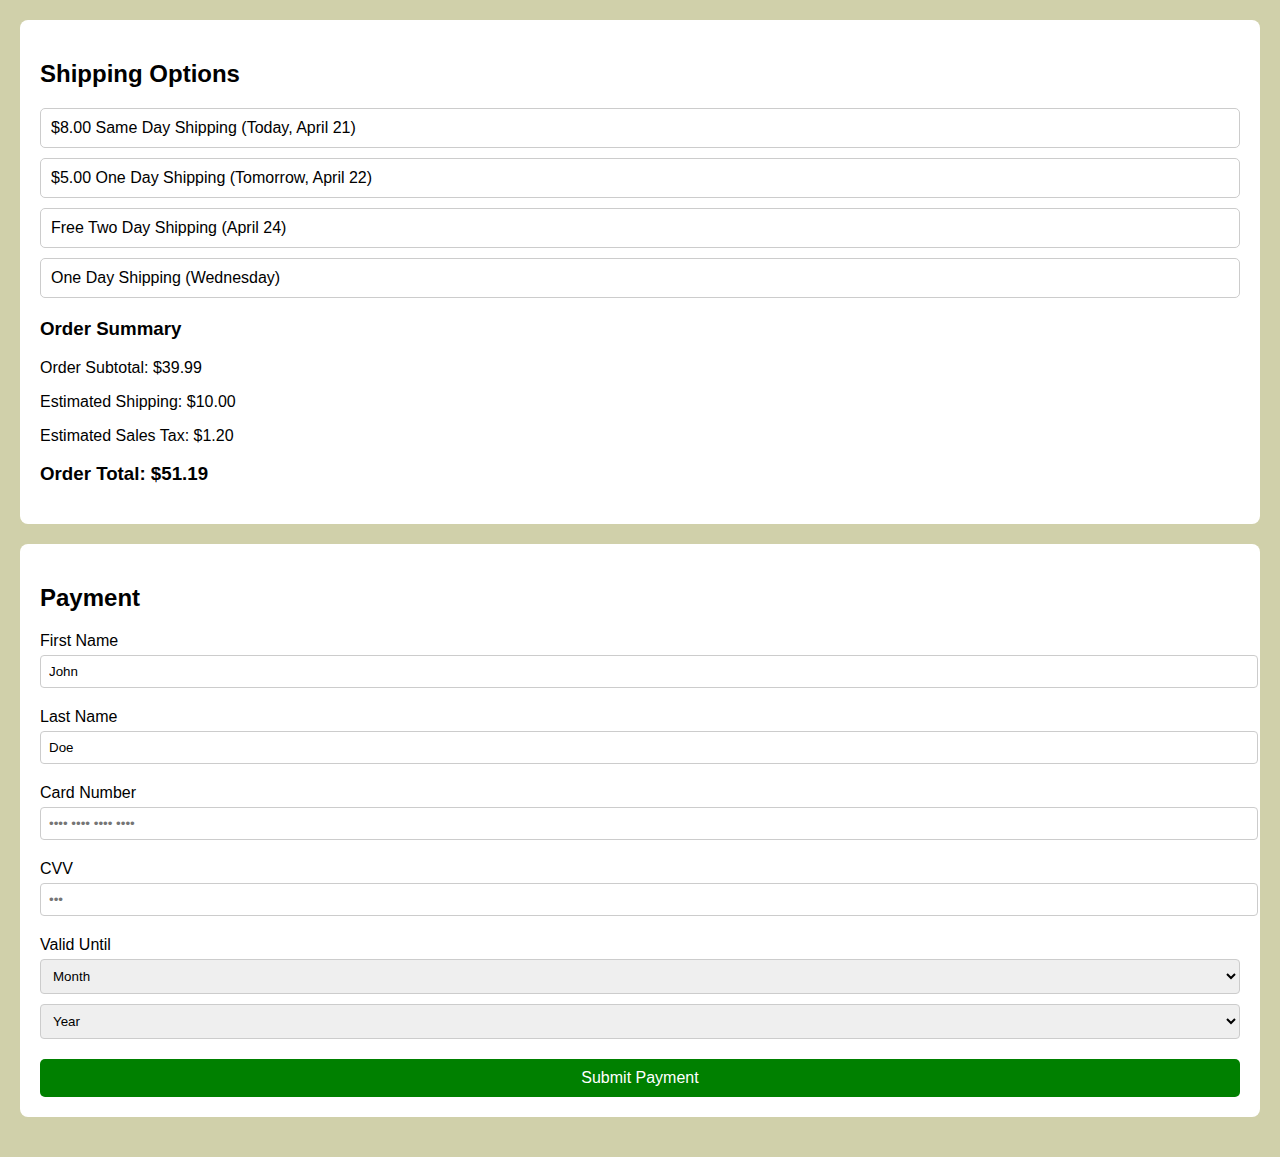
<file: checkout.html>
<!DOCTYPE html>
<html lang="en">
<head>
    <meta charset="UTF-8">
    <meta name="viewport" content="width=device-width, initial-scale=1.0">
    <title>Checkout Page</title>
    <style>
        body {
            font-family: Arial, sans-serif;
            background-color: #d0d0aa;
            margin: 0;
            padding: 20px;
        }
        .section {
            background: white;
            padding: 20px;
            margin-bottom: 20px;
            border-radius: 8px;
        }
        .shipping-option {
            margin-bottom: 10px;
            padding: 10px;
            border: 1px solid #ccc;
            border-radius: 5px;
            cursor: pointer;
        }
        .shipping-option:hover {
            background-color: #f0f0f0;
        }
        .order-summary, .payment-form {
            margin-top: 20px;
        }
        .input-group {
            margin-bottom: 10px;
        }
        label {
            display: block;
            margin-bottom: 5px;
        }
        input, select {
            width: 100%;
            padding: 8px;
            margin-bottom: 10px;
            border: 1px solid #ccc;
            border-radius: 4px;
        }
        .btn {
            background-color: green;
            color: white;
            padding: 10px;
            border: none;
            width: 100%;
            font-size: 16px;
            border-radius: 5px;
            cursor: pointer;
        }
        .btn:hover {
            background-color: darkgreen;
        }
    </style>
</head>
<body>

<div class="section">
    <h2>Shipping Options</h2>
    <div class="shipping-option" onclick="selectShipping(8)">$8.00 Same Day Shipping (Today, April 21)</div>
    <div class="shipping-option" onclick="selectShipping(5)">$5.00 One Day Shipping (Tomorrow, April 22)</div>
    <div class="shipping-option" onclick="selectShipping(0)">Free Two Day Shipping (April 24)</div>
    <div class="shipping-option" onclick="selectShipping(8)">One Day Shipping (Wednesday)</div>

    <div class="order-summary">
        <h3>Order Summary</h3>
        <p>Order Subtotal: $39.99</p>
        <p>Estimated Shipping: $<span id="shippingCost">10.00</span></p>
        <p>Estimated Sales Tax: $1.20</p>
        <h3>Order Total: $<span id="orderTotal">51.19</span></h3>
    </div>
</div>

<div class="section">
    <h2>Payment</h2>
    <form class="payment-form">
        <div class="input-group">
            <label>First Name</label>
            <input type="text" value="John">
        </div>
        <div class="input-group">
            <label>Last Name</label>
            <input type="text" value="Doe">
        </div>
        <div class="input-group">
            <label>Card Number</label>
            <input type="text" placeholder="•••• •••• •••• ••••">
        </div>
        <div class="input-group">
            <label>CVV</label>
            <input type="text" placeholder="•••">
        </div>
        <div class="input-group">
            <label>Valid Until</label>
            <select><option>Month</option></select>
            <select><option>Year</option></select>
        </div>
        <button type="submit" class="btn">Submit Payment</button>
    </form>
</div>

<script>
let shippingCost = 10;
function selectShipping(cost) {
    shippingCost = cost;
    document.getElementById('shippingCost').innerText = cost.toFixed(2);
    const subtotal = 39.99;
    const salesTax = 1.20;
    const total = subtotal + shippingCost + salesTax;
    document.getElementById('orderTotal').innerText = total.toFixed(2);
}
</script>

</body>
</html>
</file>
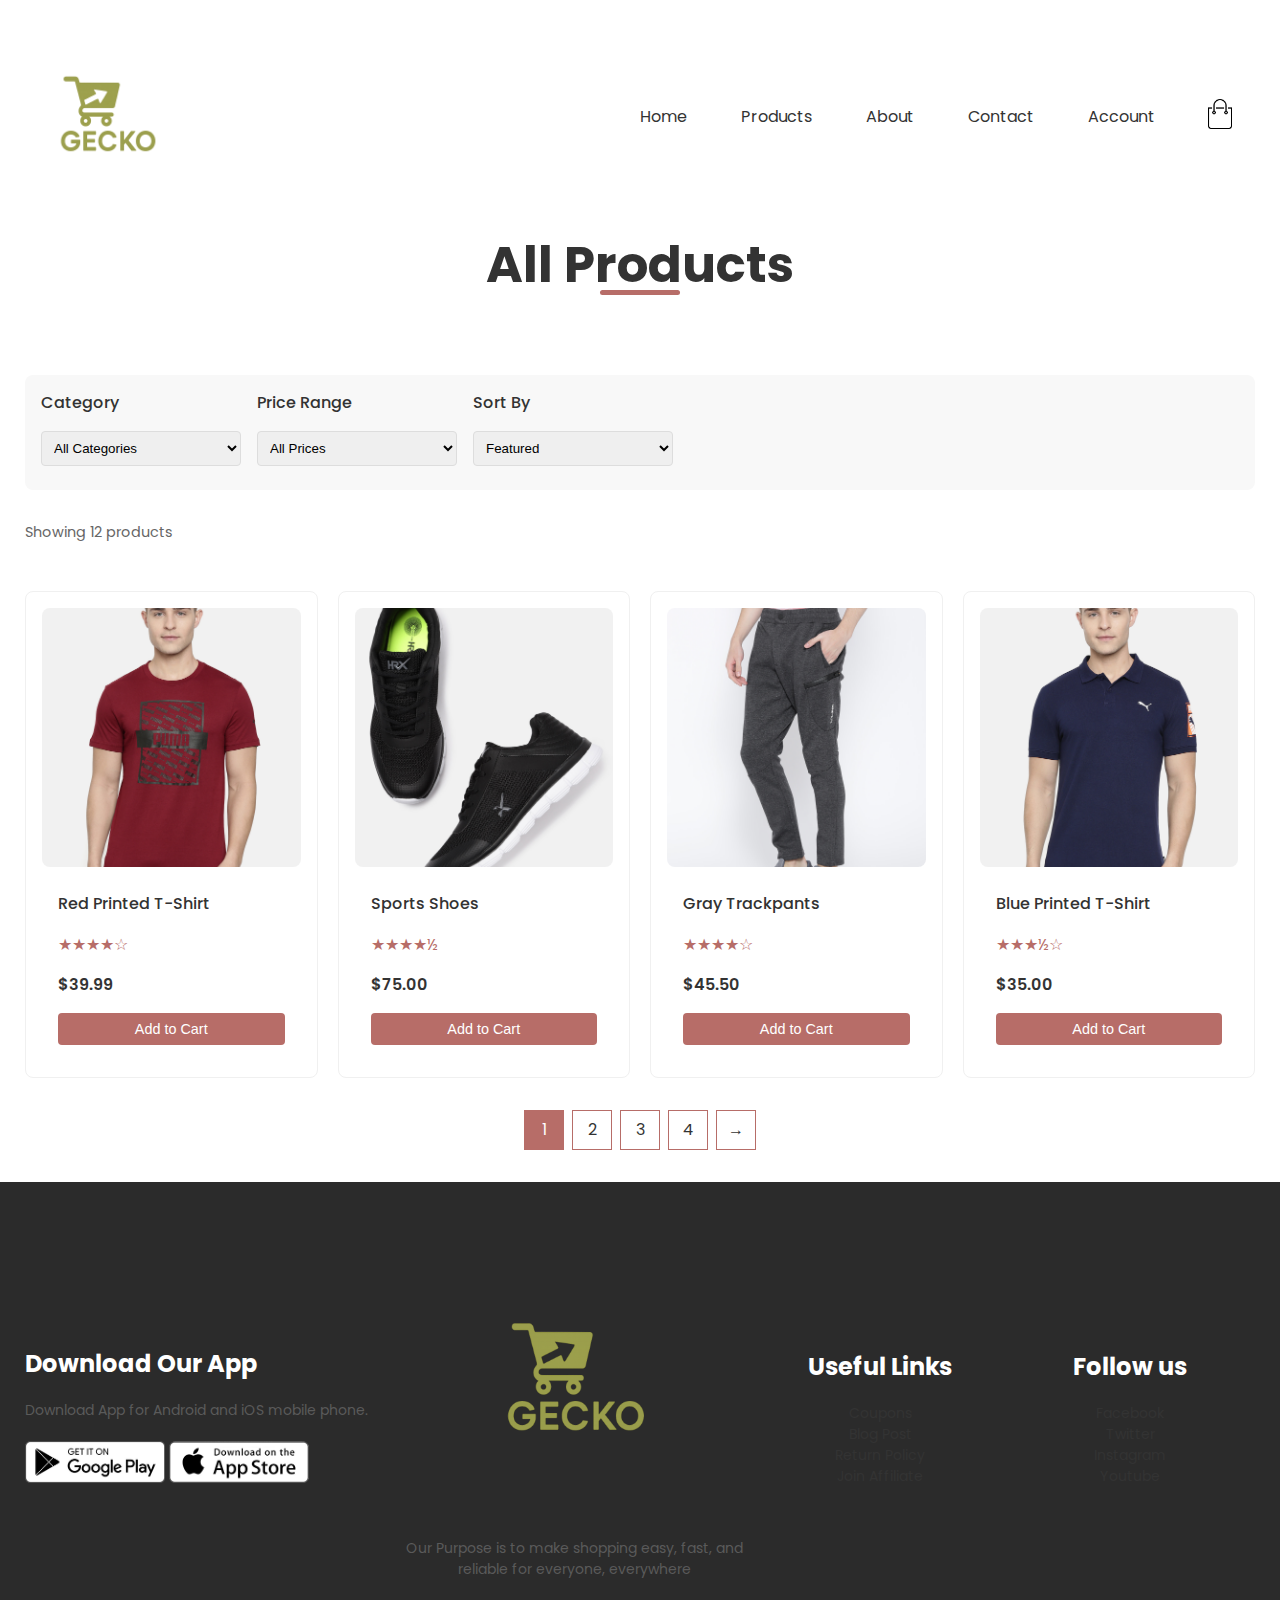
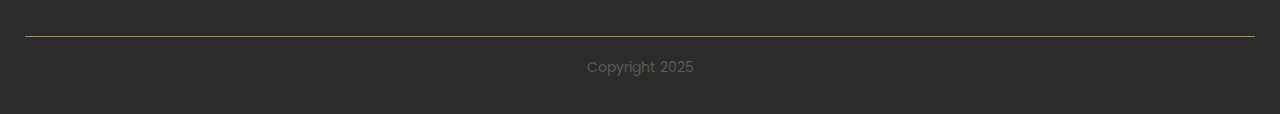
<file: products.html>
<!DOCTYPE html>

<html>
<head>
<meta charset="utf-8"/>
<meta content="width=device-width, initial-scale=1.0" name="viewport"/>
<title>All Products</title>
<link href="style.css" rel="stylesheet"/>
<link href="https://fonts.gstatic.com" rel="preconnect"/>
<link href="https://fonts.googleapis.com/css2?family=Poppins:wght@200;300;400;500;600;700&amp;display=swap" rel="stylesheet"/>
</head>
<body>
    <!-- Skip link for keyboard navigation -->
    <a href="#main-content" class="skip-link">Skip to main content</a>

    <div class="container">
        <div class="navbar">
            <div class="logo">
                <a href="index.html"><img src="images/logo.png" width="125px"></a>
            </div>
            <nav>
                <ul id="MenuItems">
                    <li><a href="index.html">Home</a></li>
                    <li><a href="products.html">Products</a></li>
                    <li><a href="">About</a></li>
                    <li><a href="">Contact</a></li>
                    <li><a href="account.html">Account</a></li>
                </ul>
            </nav>
            <a href="cart.html"><img src="images/cart.png" width="30px" height="30px"></a>
            <img src="images/menu.png" class="menu-icon" onClick="menutoggle()">
        </div>
    </div>

    <main id="main-content">
        <section class="container">
            <h1 class="title">All Products</h1>
            
            <!-- Filter section -->
            <div class="filter-section">
                <form class="filter-form" id="product-filter">
                    <div class="filter-group">
                        <label for="category">Category</label>
                        <select id="category" name="category">
                            <option value="">All Categories</option>
                            <option value="clothing">Clothing</option>
                            <option value="shoes">Shoes</option>
                            <option value="accessories">Accessories</option>
                        </select>
                    </div>
                    
                    <div class="filter-group">
                        <label for="price-range">Price Range</label>
                        <select id="price-range" name="price-range">
                            <option value="">All Prices</option>
                            <option value="0-25">$0 - $25</option>
                            <option value="25-50">$25 - $50</option>
                            <option value="50-100">$50 - $100</option>
                            <option value="100+">$100+</option>
                        </select>
                    </div>
                    
                    <div class="filter-group">
                        <label for="sort-by">Sort By</label>
                        <select id="sort-by" name="sort-by">
                            <option value="featured">Featured</option>
                            <option value="price-low">Price: Low to High</option>
                            <option value="price-high">Price: High to Low</option>
                            <option value="newest">Newest First</option>
                        </select>
                    </div>
                </form>
            </div>
            
            <!-- Products header with count -->
            <div class="products-header">
                <p class="product-count" id="product-count">Showing 12 products</p>
            </div>
            
            <!-- Loading indicator -->
            <div class="loading-indicator" id="loading-indicator">
                <div class="spinner" role="status">
                    <span class="sr-only">Loading products...</span>
                </div>
            </div>
            
            <!-- Products grid -->
            <div class="products-grid" id="products" aria-live="polite">
                <!-- Product cards will be dynamically generated here -->
                <!-- Sample Product Card -->
                <article class="product-card">
                    <a class="product-link" href="products-details.html" aria-label="Red Printed T-Shirt">
                        <div class="product-image-container">
                            <img alt="Red Printed T-Shirt" class="product-image" src="images/product-1.jpg"/>
                        </div>
                        <div class="product-details">
                            <h2 class="product-title">Red Printed T-Shirt</h2>
                            <div class="rating" aria-label="4 out of 5 stars">★★★★☆</div>
                            <p class="product-price">$39.99</p>
                            <button class="add-to-cart-btn" aria-label="Add Red Printed T-Shirt to cart">Add to Cart</button>
                        </div>
                    </a>
                </article>
                
                <!-- Additional product cards (for demonstration) -->
                <article class="product-card">
                    <a class="product-link" href="products-details.html" aria-label="Sports Shoes">
                        <div class="product-image-container">
                            <img alt="Sports Shoes" class="product-image" src="images/product-2.jpg"/>
                        </div>
                        <div class="product-details">
                            <h2 class="product-title">Sports Shoes</h2>
                            <div class="rating" aria-label="4.5 out of 5 stars">★★★★½</div>
                            <p class="product-price">$75.00</p>
                            <button class="add-to-cart-btn" aria-label="Add Sports Shoes to cart">Add to Cart</button>
                        </div>
                    </a>
                </article>
                
                <article class="product-card">
                    <a class="product-link" href="products-details.html" aria-label="Gray Trackpants">
                        <div class="product-image-container">
                            <img alt="Gray Trackpants" class="product-image" src="images/product-3.jpg"/>
                        </div>
                        <div class="product-details">
                            <h2 class="product-title">Gray Trackpants</h2>
                            <div class="rating" aria-label="4 out of 5 stars">★★★★☆</div>
                            <p class="product-price">$45.50</p>
                            <button class="add-to-cart-btn" aria-label="Add Gray Trackpants to cart">Add to Cart</button>
                        </div>
                    </a>
                </article>
                
                <article class="product-card">
                    <a class="product-link" href="products-details.html" aria-label="Blue Printed T-Shirt">
                        <div class="product-image-container">
                            <img alt="Blue Printed T-Shirt" class="product-image" src="images/product-4.jpg"/>
                        </div>
                        <div class="product-details">
                            <h2 class="product-title">Blue Printed T-Shirt</h2>
                            <div class="rating" aria-label="3.5 out of 5 stars">★★★½☆</div>
                            <p class="product-price">$35.00</p>
                            <button class="add-to-cart-btn" aria-label="Add Blue Printed T-Shirt to cart">Add to Cart</button>
                        </div>
                    </a>
                </article>
            </div>
            
            <!-- Message for no products found -->
            <div class="no-products" id="no-products" style="display: none;">
                <h2>No products found</h2>
                <p>Try adjusting your filters or search criteria.</p>
            </div>
            
            <!-- Pagination -->
            <nav aria-label="Product pagination" class="pagination">
                <a href="#" class="pagination-item active" aria-current="page">1</a>
                <a href="#" class="pagination-item">2</a>
                <a href="#" class="pagination-item">3</a>
                <a href="#" class="pagination-item">4</a>
                <a href="#" class="pagination-item" aria-label="Next page">→</a>
            </nav>
        </section>
    </main>

    <!-- Footer -->
    <footer class="footer">
        <div class="container">
            <div class="row">
                <div class="footer-col-1">
                    <h3>Download Our App</h3>
                    <p>Download App for Android and iOS mobile phone.</p>
                    <div class="app-logo">
                        <img alt="Play Store" src="images/play-store.png"/>
                        <img alt="App Store" src="images/app-store.png"/>
                    </div>
                </div>
                <div class="footer-col-2">
                    <img src="images/logo.png" />
                    <p>Our Purpose is to make shopping easy, fast, and reliable for everyone, everywhere</p>
                </div>
                <div class="footer-col-3">
                    <h3>Useful Links</h3>
                    <ul>
                        <li><a href="#">Coupons</a></li>
                        <li><a href="#">Blog Post</a></li>
                        <li><a href="#">Return Policy</a></li>
                        <li><a href="#">Join Affiliate</a></li>
                    </ul>
                </div>
                <div class="footer-col-4">
                    <h3>Follow us</h3>
                    <ul>
                        <li><a href="#" aria-label="Facebook">Facebook</a></li>
                        <li><a href="#" aria-label="Twitter">Twitter</a></li>
                        <li><a href="#" aria-label="Instagram">Instagram</a></li>
                        <li><a href="#" aria-label="Youtube">Youtube</a></li>
                    </ul>
                </div>
            </div>
            <hr/> <!-- horizontal line -->
            <p class="copyright">Copyright 2025</p>
        </div>
    </footer>
    <script src="app.js"></script>
    </body>
</html>
</file>
<file: style.css>
/* 
 * Following BEM methodology for consistent naming
 * Organized into logical sections:
 * 1. Base/Reset
 * 2. Typography
 * 3. Layout
 * 4. Components
 * 5. Utilities
 * 6. Responsive
 */

/* ---------- 1. BASE/RESET ---------- */
*{
    margin: 0;
    padding: 0;
    box-sizing: border-box;
}

body{
    font-family: 'Poppins', sans-serif;
    color: #333333;
    line-height: 1.5;
}

a{
    text-decoration: none;
    color: #333333;
    transition: color 0.3s ease;
}

a:hover {
    color: #B76D68;
}

a:focus {
    outline: 2px solid #B76D68;
    outline-offset: 2px;
}

ul{
    list-style-type: none;   
}

p{
    color: #333333;
    margin-bottom: 1rem;
}

/* Focus states for accessibility */
button:focus, 
input:focus, 
select:focus {
    outline: 2px solid #B76D68;
    outline-offset: 2px;
}

/* Skip link for keyboard accessibility */
.skip-link {
    position: absolute;
    top: -40px;
    left: 0;
    background: #B76D68;
    color: #FFFFFF;
    padding: 8px;
    z-index: 100;
    transition: top 0.3s ease;
}

.skip-link:focus {
    top: 0;
}

/* ---------- 2. TYPOGRAPHY ---------- */
h1, h2, h3, h4, h5, h6 {
    color: #333333;
    margin-bottom: 1rem;
}

h1 {
    font-size: 50px;
    line-height: 60px;
}

h2 {
    font-size: 32px;
    line-height: 42px;
}

h3 {
    font-size: 24px;
    line-height: 32px;
}

h4 {
    font-size: 18px;
    font-weight: normal;
    line-height: 28px;
}

.title{
    text-align: center;
    margin: 0 auto 80px;
    position: relative;
    line-height: 60px;
    color: #333333;
}

.title::after{
    content: '';
    background: #B76D68;
    width: 80px;
    height: 5px;
    border-radius: 5px;
    position: absolute;
    bottom: 0;
    left: 50%;
    transform: translateX(-50%);
}

/* ---------- 3. LAYOUT ---------- */
.container{
    max-width: 1300px;
    margin: auto;
    padding-left: 25px;
    padding-right: 25px;
}

.small-container{
    max-width: 1080px;
    margin: auto;
    padding-left: 25px;
    padding-right: 25px;   
}

.row, .products{
    display: flex;
    align-items: center;
    flex-wrap: wrap;
    justify-content: space-around;
}

.row-2{
    justify-content: space-between;
    margin: 100px auto 50px;
}

.col-2{
    flex-basis: 50%;
    min-width: 300px;
}

.col-3{
    flex-basis: 30%;
    min-width: 250px;
    margin-bottom: 30px;
}

.col-4{
    flex-basis: 25%;
    padding: 10px;
    min-width: 200px;
    margin-bottom: 50px;
    transition: transform 0.5s;
}

.col-5{
    width: 100px;
}

/* ---------- 4. COMPONENTS ---------- */

/* 4.1 Header & Navigation */
.header{
    background: radial-gradient(#FFFFFF, #C9C693);
}

.header .row{
    margin-top: 70px;
}

.navbar{
    display: flex;
    align-items: center;
    padding: 20px;
}

nav{
    flex: 1;
    text-align: right;
}

nav ul{
    display: inline-block;
    list-style-type: none;   
}

nav ul li{
    display: inline-block;
    margin-right: 50px;   
}

.menu-icon{
    width: 28px;
    margin-left: 20px;  
    display: none;
}

/* 4.2 Buttons */
.btn{
    display: inline-block;
    background: #B76D68;
    color: #FFFFFF;
    padding: 8px 30px;
    margin: 30px 0px;
    border-radius: 30px;
    transition: background 0.5s;
    border: none;
    cursor: pointer;
}

.btn:hover{
    background: #A35954;
}

.add-to-cart-btn {
    background: #B76D68;
    color: white;
    border: none;
    padding: 8px 16px;
    border-radius: 4px;
    cursor: pointer;
    transition: background 0.3s ease;
    font-size: 0.9rem;
    margin-top: 0.5rem;
    display: block;
    width: 100%;
}

.add-to-cart-btn:hover {
    background: #A35954;
}

/* 4.3 Images */
.col-2 img{
    max-width: 100%;
    padding: 50px 0;
} 

.col-3 img{
   width: 100%;
}

.col-4 img{
    width: 100%;
}

.col-5 img{
    width: 100%;
    cursor: pointer;
    filter: grayscale(100%);
}

.col-5 img:hover{
    filter: grayscale(0);
}

/* 4.4 Categories */
.categories{
    margin: 70px 0;
}

/* 4.5 Products */
.products{
    flex-basis: 25%;
    padding: 10px;
    min-width: 200px;
    margin-bottom: 50px;
    transition: transform 0.5s;
}

.col-4:hover{
    transform: translateY(-5px);
}

/* Product Grid */
.products-grid {
    display: grid;
    grid-template-columns: repeat(4, 1fr);
    gap: 20px;
}

/* Product Card */
.product-card {
    transition: transform 0.3s ease, box-shadow 0.3s ease;
    padding: 1rem;
    border-radius: 8px;
    position: relative;
}
  
.product-card:hover {
    transform: translateY(-5px);
    box-shadow: 0 5px 15px rgba(0, 0, 0, 0.1);
}

.product-link {
    display: block;
    text-decoration: none;
    color: inherit;
}

.product-image {
    width: 100%;
    border-radius: 8px;
    margin-bottom: 1rem;
}

.product-title {
    font-size: 1rem;
    margin-bottom: 0.5rem;
    font-weight: 500;
    color: #333;
}

.product-price {
    font-weight: 600;
    color: #333;
    margin: 0.5rem 0;
}

/* 4.6 Rating */
.rating .fa{
    color: #B76D68;
}

/* 4.7 Offer */
.offer{
    background: radial-gradient(#FFFFFF, #C9C693);
    margin-top: 80px;
    padding: 30px 0;
}

.col-2 .offer-img{
    padding: 50px;
}

/* 4.8 Testimonial */
.testimonial{
    padding-top: 100px;
}

.testimonial .col-3{
    text-align: center;
    padding: 40px 20px;
    box-shadow: 0 0 20px 0px rgba(0,0,0,0.1);
    cursor: pointer;
    transition: transform 0.5s;
}

.testimonial .col-3 img{
    width: 50px;
    margin-top: 20px;
    border-radius: 50%;
}

.testimonial .col-3:hover{
    transform: translateY(-10px);
}

.fa.fa-quote-left{
    font-size: 34px;
    color: #B76D68;
}

.testimonial .col-3 h3{
    font-weight: 600;
    color: #333333;
    font-size: 16px;
}

/* 4.9 Brands */
.brands{
    margin: 100px auto;
}

/* 4.10 Footer */
.footer{
    background: #2B2B2B;
    color: #5A5A5A;
    font-size: 14px;
    padding: 60px 0 20px;
}

.footer p{
    color: #5A5A5A;
}

.footer h3{
    color: #FFFFFF;
    margin-bottom: 20px;
}

.footer-col-1, .footer-col-2, .footer-col-3, .footer-col-4{
    min-width: 250px;
    margin-bottom: 20px;
}

.footer-col-1{
    flex-basis: 30%;
}

.footer-col-2{
    flex: 1;
    text-align: center;
}

.footer-col-2 img{
    width: 180px;
    margin-bottom: 20px;
}

.footer-col-3, .footer-col-4{
    flex-basis: 12%;
    text-align: center;
}

.app-logo{
    margin-top: 20px;
}

.app-logo img{
    width: 140px;
}

.footer hr{
    border: none;
    background: #9E8F6D;
    height: 1px;
    margin: 20px 0;
}

.copyright{
    text-align: center;
}

/* 4.11 Single Product */
.single-product{
    margin-top: 80px;
}

.single-product .col-2 img{
    padding: 0;
}

.single-product .col-2{
    padding: 20px;
}

.single-product h4{
    margin: 20px 0;
    font-size: 22px;
    font-weight: bold;
}

.single-product select{
    display: block;
    padding: 10px;
    margin-top: 20px;
    border: 1px solid #B76D68;
}

.single-product input{
    width: 50px;
    height: 40px;
    padding-left: 10px;
    font-size: 20px;
    margin-right: 10px;
    border: 1px solid #B76D68;
}

.single-product .fa{
    color: #B76D68;
    margin-left: 10px;
}

.small-img-row{
    display: flex;
    justify-content: space-between;
}

.small-img-col{
    flex-basis: 24%;
    cursor: pointer;
}

/* 4.12 Cart Items */
.cart-page{
    margin: 80px auto;
}

table{
    width: 100%;
    border-collapse: collapse;
}

.cart-info{
    display: flex;
    flex-wrap: wrap;
}

th{
    text-align: left;
    padding: 5px;
    color: #FFFFFF;
    background: #B76D68;
    font-weight: normal;
}

td{
    padding: 10px 5px;
}

td input{
    width: 40px;
    height: 30px;
    padding: 5px;
}

td a{
    color: #B76D68;
}

td img{
    width: 80px;
    height: 80px;
    margin-right: 10px;
}

.total-price{
    display: flex;
    justify-content: flex-end;
}

.total-price table{
    border-top: 3px solid #B76D68;
    width: 100%;
    max-width: 400px;
}

td:last-child{
    text-align: right;
}

th:last-child{
    text-align: right;
}

.checkout-btn {
    display: inline-block;
    background: #B76D68;
    color: #FFFFFF;
    padding: 10px 30px;
    margin: 20px 0;
    border-radius: 30px;
    border: none;
    cursor: pointer;
    font-size: 16px;
    font-weight: 500;
    transition: background 0.3s;
}

.checkout-btn:hover {
    background: #A35954;
}

.btn-container {
    text-align: right;
    margin-top: 20px;
}

/* 4.13 Account Page */
.account-page{
    padding: 50px 0;
    background: radial-gradient(#FFFFFF, #C9C693);
}

.form-container{
    background: #FFFFFF;
    width: 300px;
    height: 400px;
    position: relative;
    text-align: center;
    padding: 20px 0;
    margin: auto;
    box-shadow: 0 0 20px 0px rgba(0,0,0,0.1);
    overflow: hidden;
}

.form-container span{
    font-weight: bold;
    padding: 0 10px;
    color: #333333;
    cursor: pointer;
    width: 100px;
    display: inline-block;
}

.form-btn{
    display: inline-block;
}

.form-container form{
    max-width: 300px;
    padding: 0 20px;
    position: absolute;
    top: 130px;
    transition: transform 1s;
}

form input{
    width: 100%;
    height: 30px;
    margin: 10px 0;
    padding: 0 10px;
    border: 1px solid #ccc;
}

form .btn{
    width: 100%;
    border: none;
    cursor: pointer;
    margin: 10px 0;
}

#LoginForm{
    left: -300px;
}

#RegForm{
    left: 0;
}

form a{
    font-size: 12px;
}

#Indicator{
    width: 100px;
    border: none;
    background: #B76D68;
    height: 3px;
    margin-top: 8px;
    transform: translateX(100px);
    transition: transform 1s;
}

/* 4.14 Notifications */
.notification-container {
    position: fixed;
    top: 2rem;
    right: 2rem;
    z-index: 1000;
}

.notification {
    background-color: #333;
    color: white;
    padding: 1rem;
    margin-bottom: 0.5rem;
    border-radius: 4px;
    box-shadow: 0 2px 10px rgba(0, 0, 0, 0.2);
    max-width: 300px;
    animation: slideIn 0.3s ease-out forwards;
}

.notification.fade-out {
    animation: fadeOut 0.5s ease-out forwards;
}

/* 4.15 Tab Navigation for Checkout */
.tabs {
    display: flex;
    margin-bottom: 1rem;
    border-bottom: 1px solid #ddd;
}

.tab {
    padding: 0.7rem 1.2rem;
    background: #eee;
    border: none;
    cursor: pointer;
    font-size: 1rem;
    border-radius: 4px 4px 0 0;
    margin-right: 4px;
    color: #333;
}

.tab.active {
    background: #B76D68;
    color: white;
}

.tab-content {
    display: none;
    padding: 20px;
    border: 1px solid #ddd;
    border-top: none;
}

.tab-content.active {
    display: block;
}

/* 4.16 Pagination */
.page-btn{
    margin: 0 auto 80px;
    text-align: center;
}

.page-btn span{
    display: inline-block;
    border: 1px solid #B76D68;
    margin-left: 10px;
    width: 40px;
    height: 40px;
    text-align: center;
    line-height: 40px;
    cursor: pointer;
}

.page-btn span:hover{
    background: #B76D68;
    color: #FFFFFF;
}

/* 4.17 Progress Indicator */
.checkout-progress {
    display: flex;
    justify-content: space-between;
    margin-bottom: 30px;
    position: relative;
}

.progress-step {
    flex: 1;
    text-align: center;
    position: relative;
    padding-bottom: 30px;
}

.progress-step::before {
    content: '';
    height: 3px;
    background-color: #ddd;
    position: absolute;
    top: 15px;
    left: 0;
    right: 0;
    z-index: 1;
}

.progress-step:first-child::before {
    left: 50%;
}

.progress-step:last-child::before {
    right: 50%;
}

.progress-step.active::before,
.progress-step.completed::before {
    background-color: #B76D68;
}

.progress-marker {
    width: 30px;
    height: 30px;
    border-radius: 50%;
    background-color: #ddd;
    display: flex;
    justify-content: center;
    align-items: center;
    color: white;
    position: relative;
    z-index: 2;
    margin: 0 auto 10px;
}

.progress-step.active .progress-marker,
.progress-step.completed .progress-marker {
    background-color: #B76D68;
}

.progress-label {
    font-size: 14px;
    color: #333;
}

.progress-step.active .progress-label {
    font-weight: bold;
}

/* ---------- 5. Utilities ---------- */
.sr-only {
    position: absolute;
    width: 1px;
    height: 1px;
    padding: 0;
    margin: -1px;
    overflow: hidden;
    clip: rect(0, 0, 0, 0);
    white-space: nowrap;
    border-width: 0;
}

small{
    color: #333333;
}

/* Form validation styling */
.form-group {
    margin-bottom: 15px;
    position: relative;
}

.form-error {
    color: #d9534f;
    font-size: 12px;
    margin-top: 5px;
    display: none;
}

.form-group.error input {
    border-color: #d9534f;
}

.form-group.error .form-error {
    display: block;
}

.form-group.success input {
    border-color: #5cb85c;
}

/* Loading spinner */
.spinner {
    display: inline-block;
    width: 20px;
    height: 20px;
    border: 3px solid rgba(255,255,255,.3);
    border-radius: 50%;
    border-top-color: #fff;
    animation: spin 1s ease-in-out infinite;
    margin-right: 10px;
    vertical-align: middle;
}

@keyframes spin {
    to { transform: rotate(360deg); }
}

/* Button states */
.btn-disabled {
    background-color: #ccc;
    cursor: not-allowed;
}

.btn-disabled:hover {
    background-color: #ccc;
}

/* ---------- 6. ANIMATIONS ---------- */
@keyframes slideIn {
    from { transform: translateX(100%); opacity: 0; }
    to { transform: translateX(0); opacity: 1; }
}

@keyframes fadeOut {
    from { opacity: 1; }
    to { opacity: 0; }
}

/* ---------- 7. RESPONSIVE ---------- */
@media only screen and (max-width: 1024px) {
    .products-grid {
        grid-template-columns: repeat(3, 1fr);
    }
}

@media only screen and (max-width: 800px) {
    nav ul{
        position: absolute;
        top: 70px;
        left: 0;
        background: #333;
        width: 100%;
        overflow: hidden;
        transition: max-height 0.5s;
        z-index: 100;
    }
    
    nav ul li{
        display: block;
        margin-right: 50px;
        margin-top: 10px;
        margin-bottom: 10px;
    }
    
    nav ul li a{
        color: #FFFFFF;
    }
    
    .menu-icon{ 
        display: block;
        cursor: pointer;
    }
    
    .products-grid {
        grid-template-columns: repeat(2, 1fr);
    }
}

@media only screen and (max-width: 600px) {
    .row{
        text-align: center;
    }
    
    .col-2, .col-3, .col-4{
        flex-basis: 100%;
    }
    
    .single-product .row{
        text-align: left;
    }
    
    .single-product .col-2{
        padding: 20px 0;
    }
    
    .single-product h1{
        font-size: 20px;
        line-height: 32px;
    }
    
    .cart-info p{
        display: none;
    }
    
    .products-grid {
        grid-template-columns: 1fr;
    }
    
    .progress-label {
        font-size: 12px;
    }
}

@media only screen and (max-width: 480px) {
    h1 {
        font-size: 32px;
        line-height: 40px;
    }
    
    .btn {
        padding: 6px 15px;
    }
    
    .navbar {
        padding: 10px;
    }
    
    .progress-step::before {
        display: none;
    }
}





 /* Skip link for keyboard accessibility */
 .skip-link {
    position: absolute;
    top: -40px;
    left: 0;
    background: #B76D68;
    color: #FFFFFF;
    padding: 8px;
    z-index: 100;
    transition: top 0.3s ease;
}

.skip-link:focus {
    top: 0;
}

/* Filter section for products */
.filter-section {
    margin: 2rem 0;
    padding: 1rem;
    background-color: #f8f8f8;
    border-radius: 8px;
}

.filter-form {
    display: flex;
    flex-wrap: wrap;
    gap: 1rem;
    align-items: center;
}

.filter-group {
    display: flex;
    flex-direction: column;
    min-width: 200px;
}

.filter-group label {
    margin-bottom: 0.5rem;
    font-weight: 500;
}

.filter-group select {
    padding: 0.5rem;
    border: 1px solid #ddd;
    border-radius: 4px;
}

/* Product count and sorting */
.products-header {
    display: flex;
    justify-content: space-between;
    align-items: center;
    margin-bottom: 2rem;
}

.product-count {
    font-size: 0.9rem;
    color: #666;
}

/* Enhanced product grid */
.products-grid {
    display: grid;
    grid-template-columns: repeat(auto-fill, minmax(250px, 1fr));
    gap: 20px;
    margin-bottom: 2rem;
}

/* Enhanced product card */
.product-card {
    border: 1px solid #f0f0f0;
    border-radius: 8px;
    overflow: hidden;
    display: flex;
    flex-direction: column;
    height: 100%;
}

.product-image-container {
    position: relative;
    padding-top: 100%; /* 1:1 Aspect Ratio */
    overflow: hidden;
}

.product-image {
    position: absolute;
    top: 0;
    left: 0;
    width: 100%;
    height: 100%;
    object-fit: cover;
    transition: transform 0.3s ease;
}

.product-card:hover .product-image {
    transform: scale(1.05);
}

.product-details {
    padding: 1rem;
    display: flex;
    flex-direction: column;
    flex-grow: 1;
}

.product-title {
    margin-bottom: 0.5rem;
    font-weight: 500;
    color: #333;
}

.rating {
    color: #B76D68;
    margin-bottom: 0.5rem;
}

.product-price {
    font-weight: 600;
    color: #333;
    margin: 0.5rem 0;
}

/* Pagination styles enhancement */
.pagination {
    display: flex;
    justify-content: center;
    margin: 2rem 0;
}

.pagination-item {
    display: inline-flex;
    align-items: center;
    justify-content: center;
    min-width: 40px;
    height: 40px;
    padding: 0 0.5rem;
    margin: 0 0.25rem;
    border: 1px solid #B76D68;
    color: #333;
    text-decoration: none;
    transition: all 0.3s ease;
}

.pagination-item:hover,
.pagination-item.active {
    background: #B76D68;
    color: #FFFFFF;
}

.pagination-item:focus {
    outline: 2px solid #A35954;
    outline-offset: 2px;
}

/* Loading indicator */
.loading-indicator {
    display: none;
    justify-content: center;
    align-items: center;
    padding: 2rem;
}

.spinner {
    width: 40px;
    height: 40px;
    border: 4px solid rgba(183, 109, 104, 0.3);
    border-radius: 50%;
    border-top-color: #B76D68;
    animation: spin 1s ease-in-out infinite;
}

@keyframes spin {
    to { transform: rotate(360deg); }
}

/* No products message */
.no-products {
    text-align: center;
    padding: 3rem;
    background-color: #f8f8f8;
    border-radius: 8px;
    margin: 2rem 0;
}

/* Responsive adjustments */
@media only screen and (max-width: 768px) {
    .filter-form {
        flex-direction: column;
        align-items: stretch;
    }
    
    .filter-group {
        width: 100%;
    }
    
    .products-header {
        flex-direction: column;
        align-items: flex-start;
        gap: 1rem;
    }
}


/* Modern CSS for Product Detail Page */

:root {
    --primary-color: #6A5D4D;
    --secondary-color: #C9C693;
    --accent-color: #B76D68;
    --text-color: #333333;
    --light-gray: #9E8F6D;
    --border-radius: 8px;
    --box-shadow: 0 4px 12px rgba(0, 0, 0, 0.1);
    --transition: all 0.3s ease;
  }
  
  
 
  
  .card {
    background-color: white;
    border-radius: var(--border-radius);
    box-shadow: var(--box-shadow);
    padding: 25px;
    width: 100%;
    max-width: 550px;
    transition: var(--transition);
  }
  
  .card:hover {
    transform: translateY(-5px);
    box-shadow: 0 8px 16px rgba(0, 0, 0, 0.15);
  }
  
  .card img {
    width: 100%;
    height: auto;
    border-radius: var(--border-radius);
    margin-bottom: 15px;
    object-fit: cover;
  }
  
  .card p {
    margin-bottom: 15px;
    color: #555;
  }
  
  .card b {
    font-size: 1.5rem;
    color: #2c3e50;
    display: block;
    margin: 15px 0;
  }
  
  .card a {
    color: var(--primary-color);
    text-decoration: none;
    font-weight: 500;
    transition: var(--transition);
  }
  
  .card a:hover {
    color: #2c3e50;
    text-decoration: underline;
  }
  

  
  #buy-now-btn {
    background-color: var(--accent-color);
  }
  
  #buy-now-btn:hover {
    background-color: #e69016;
  }
  
  /* Tabs styling */
  .tabs {
    display: flex;
    justify-content: center;
    margin: 30px 0;
    flex-wrap: wrap;
    gap: 10px;
  }
  
  .tab {
    background-color: var(--light-gray);
    border: none;
    border-radius: var(--border-radius);
    padding: 12px 25px;
    cursor: pointer;
    font-weight: 600;
    transition: var(--transition);
    color: #666;
  }
  
  .tab:hover {
    background-color: #dce1e7;
  }
  
  .tab.active {
    background-color: var(--primary-color);
    color: white;
  }
  
  .tab-content {
    display: none;
    animation: fadeIn 0.5s ease;
  }
  
  .tab-content.active {
    display: block;
  }
  
  @keyframes fadeIn {
    from { opacity: 0; }
    to { opacity: 1; }
  }
  
  /* Form elements */
  input, select {
    width: 100%;
    padding: 12px 15px;
    margin: 8px 0;
    border: 1px solid #ddd;
    border-radius: var(--border-radius);
    transition: var(--transition);
  }
  
  input:focus, select:focus {
    outline: none;
    border-color: var(--primary-color);
    box-shadow: 0 0 0 3px rgba(74, 109, 167, 0.1);
  }
  
  /* Shipping options */
  .shipping-option {
    display: block;
    width: 100%;
    padding: 15px;
    margin: 10px 0;
    background-color: var(--light-gray);
    border: none;
    border-radius: var(--border-radius);
    text-align: left;
    cursor: pointer;
    transition: var(--transition);
    font-weight: 500;
  }
  
  .shipping-option:hover {
    background-color: #dce1e7;
  }
  
  /* Order summary */
  .summary {
    margin: 20px 0;
    padding: 20px;
    background-color: var(--secondary-color);
    border-radius: var(--border-radius);
  }
  
  .summary h3 {
    font-size: 1.2rem;
    color: #2c3e50;
    border-bottom: 2px solid var(--light-gray);
    padding-bottom: 10px;
    margin-bottom: 15px;
  }
  
  .summary p {
    display: flex;
    justify-content: space-between;
    margin: 8px 0;
  }
  
  .summary b {
    display: flex;
    justify-content: space-between;
    margin-top: 15px;
    padding-top: 15px;
    border-top: 2px solid var(--light-gray);
    font-size: 1.2rem;
  }
  
  /* Wheel styling */
  .wheel {
    width: 250px;
    height: 250px;
    background: conic-gradient(
      var(--accent-color) 0% 25%, 
      var(--primary-color) 25% 50%, 
      #2ecc71 50% 75%, 
      #e74c3c 75% 100%
    );
    border-radius: 50%;
    margin: 30px auto;
    display: flex;
    align-items: center;
    justify-content: center;
    position: relative;
    color: white;
    font-weight: bold;
    font-size: 1.5rem;
    transition: transform 3s cubic-bezier(0.2, 0.8, 0.2, 1);
    box-shadow: 0 0 20px rgba(0, 0, 0, 0.2);
  }
  
  .wheel:before {
    content: "";
    position: absolute;
    width: 20px;
    height: 20px;
    background: white;
    top: -10px;
    left: calc(50% - 10px);
    clip-path: polygon(50% 0%, 0% 100%, 100% 100%);
  }
  
  .spin-btn {
    display: block;
    width: 180px;
    padding: 12px 20px;
    margin: 20px auto;
    background-color: var(--accent-color);
    color: white;
    border: none;
    border-radius: var(--border-radius);
    font-weight: 600;
    cursor: pointer;
    transition: var(--transition);
  }
  
  .spin-btn:hover {
    background-color: #e69016;
  }
  
  #prize-result {
    color: var(--accent-color);
    font-size: 1.2rem;
    margin: 20px 0;
  }
  
  #apply-discount {
    background-color: #2ecc71;
  }
  
  #apply-discount:hover {
    background-color: #27ae60;
  }
  
  #place-order {
    background-color: #6A5D4D;
  }
  
  #place-order:hover {
    background-color: #584d40;
  }
  
  /* Responsive styles */
  @media (max-width: 768px) {
    .container {
      flex-direction: column;
    }
    
    .card {
      max-width: 100%;
    }
    
    .tabs {
      flex-direction: row;
      overflow-x: auto;
      padding-bottom: 10px;
    }
    
    .tab {
      flex: 0 0 auto;
    }
    
    .wheel {
      width: 200px;
      height: 200px;
    }
  }
</file>
